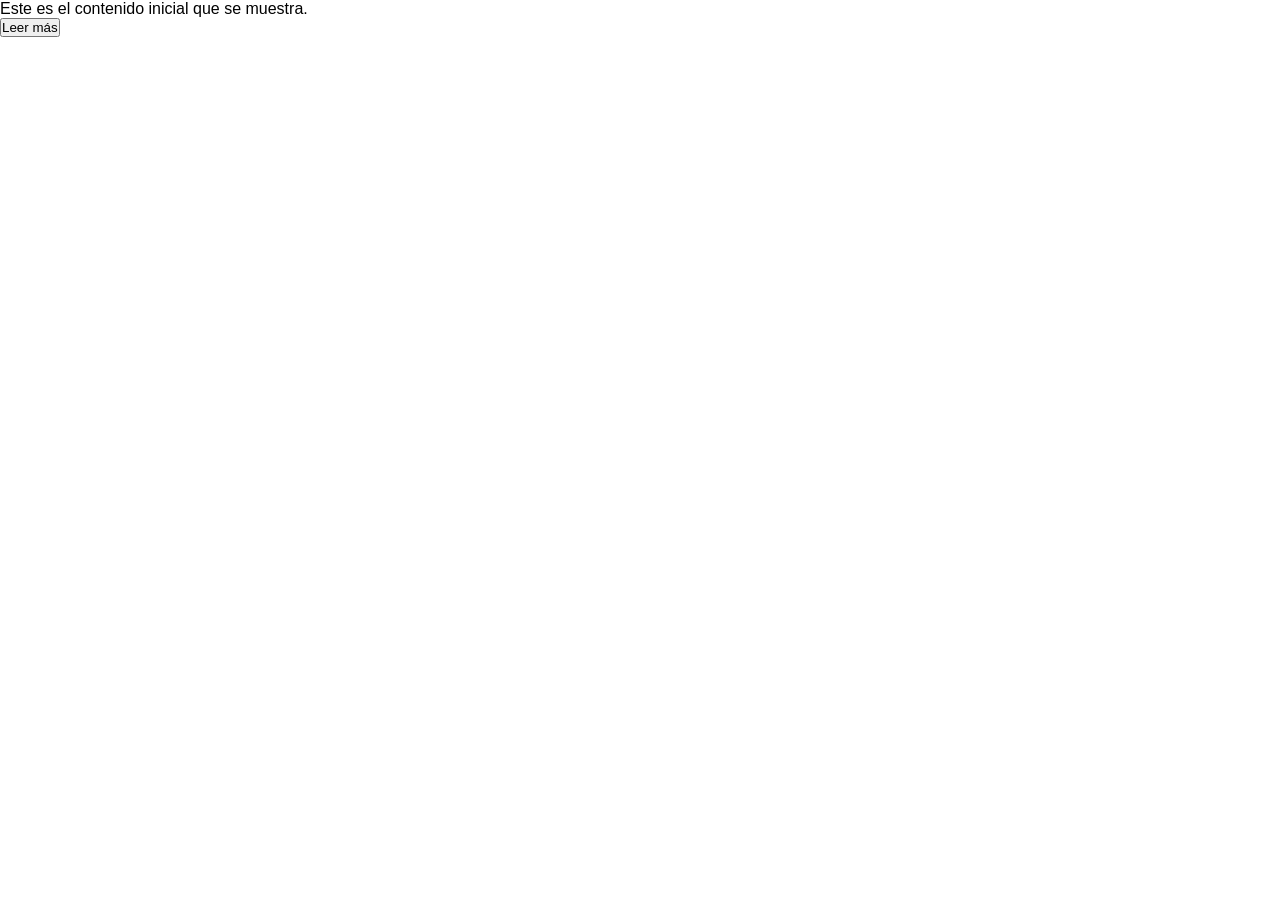
<file: REDA ORIGINSL/demas/index.html>
<!DOCTYPE html>
<html lang="en">
<head>
    <meta charset="UTF-8">
    <meta name="viewport" content="width=device-width, initial-scale=1.0">
    <title>Document</title>
    <link rel="stylesheet" href="estilo.css">
</head>
<body>
    <div id="contenido">
        <p>Este es el contenido inicial que se muestra.</p>
        <p class="adicional" style="display: none;">Este es el contenido adicional que se oculta inicialmente. Puedes mostrar más haciendo clic en el botón.</p>
        <button id="botonLeerMas">Leer más</button>
      </div>
      <script src="ayuda.js"></script>
</body>
</html>
</file>
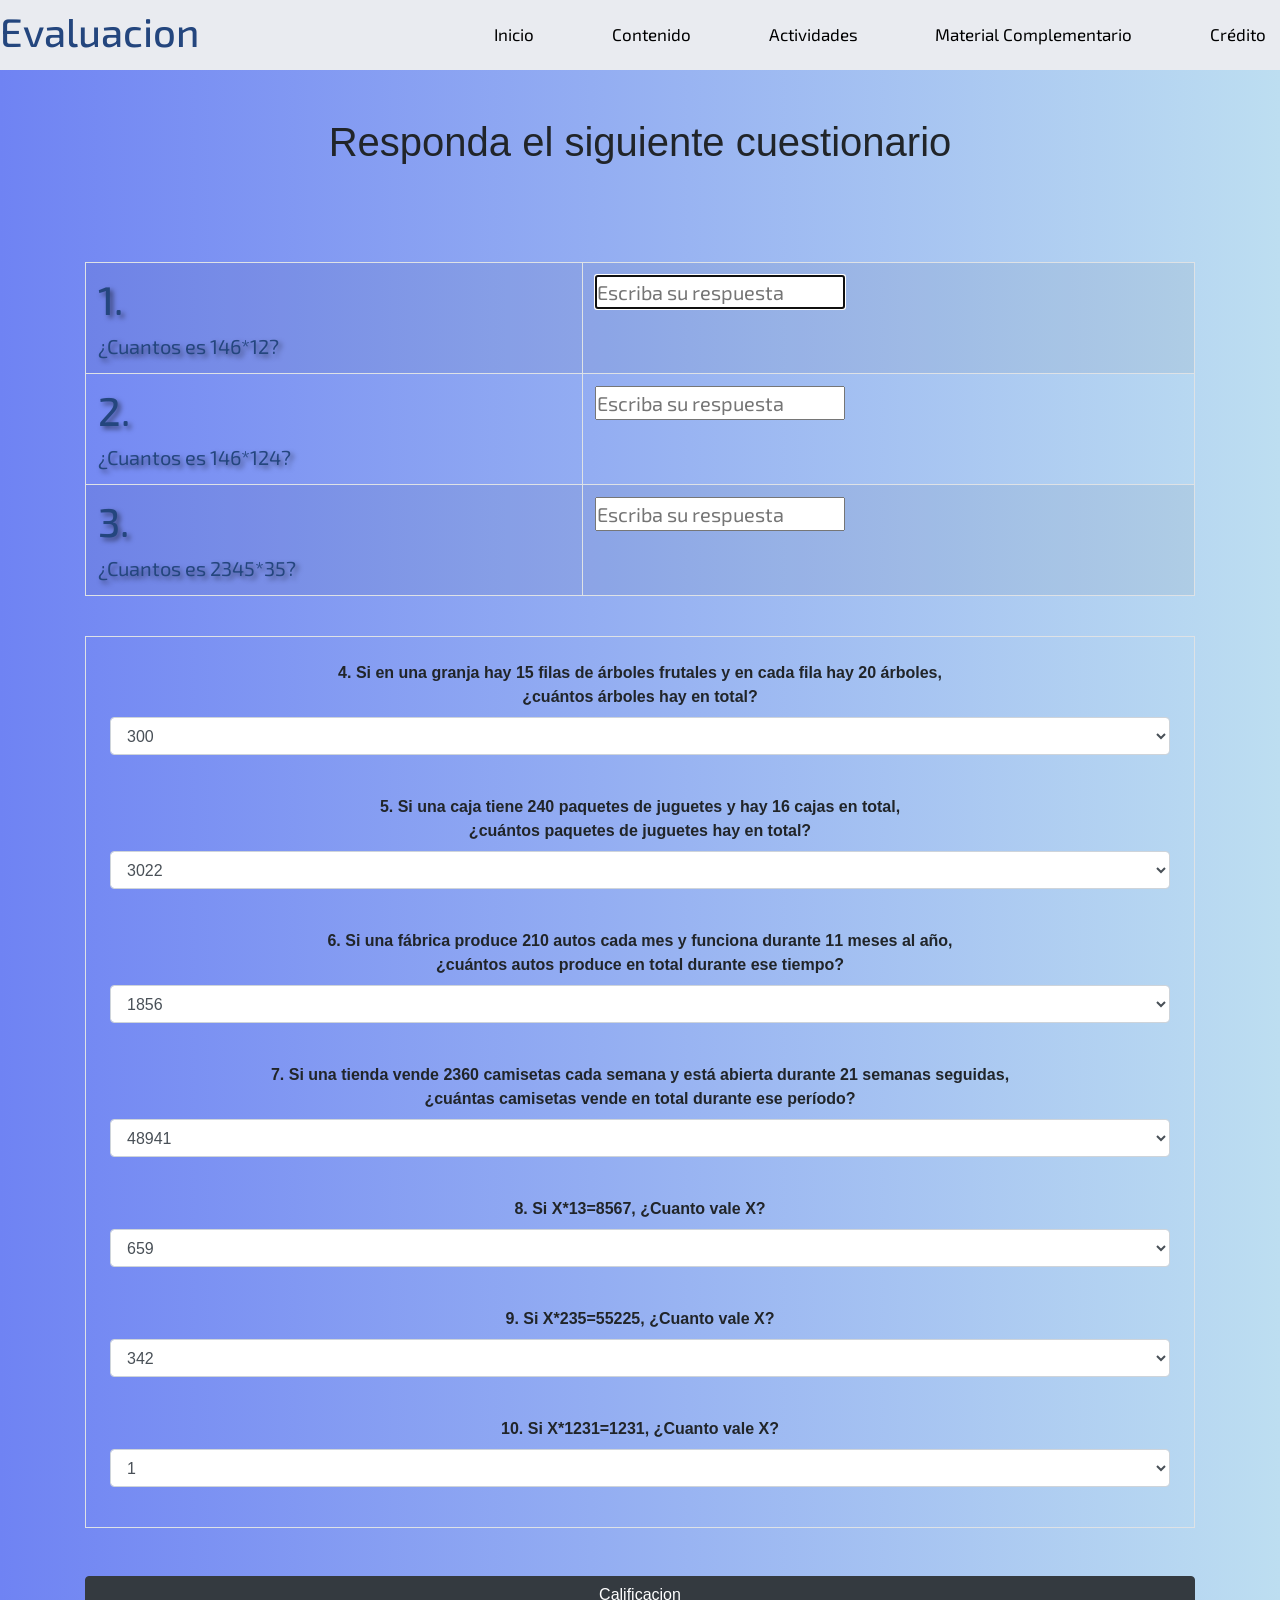
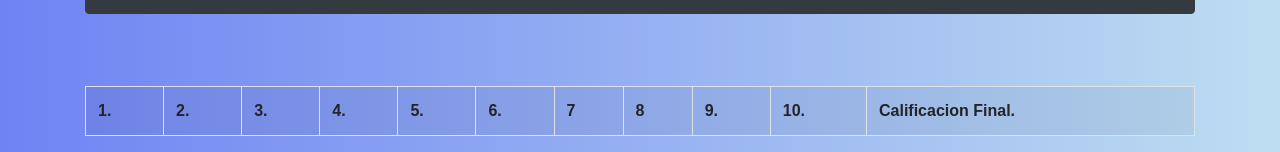
<file: Evaluacion.html>
<!DOCTYPE html>
<html lang="es">
<head>
    <link rel="preconnect" href="https://fonts.googleapis.com">
<link rel="preconnect" href="https://fonts.gstatic.com" crossorigin>
<link href="https://fonts.googleapis.com/css2?family=Exo+2:wght@600&display=swap" rel="stylesheet">
    <meta charset="UTF-8">
    <meta http-equiv="X-UA-Compatible" content="IE=edge">
    <meta name="viewport" content="width=device-width, initial-scale=1.0">
    <link rel="shortcut icon" href="matematicas.png" />
    <title>Evaluacion</title>
    <link rel="stylesheet" href="Evaluacion.css">
    <link rel="stylesheet" href="https://stackpath.bootstrapcdn.com/bootstrap/4.5.2/css/bootstrap.min.css">
</head>
<body class="fondo">
        <header>
            <div class="contenedor-padre">
    
            <div class="nombre"><h1>Evaluacion</h1></div>
    
            <div class="navegacion">
                <div class="navegacion">
                    <a class="elemento" href="Inicio.html">Inicio</a>
                    <a class="elemento" href="Contenido.html">Contenido</a>
                    <a class="elemento" href="actividades.html">Actividades</a>
                    <a class="elemento" href="material.html">Material Complementario</a>
                    <a class="elemento" href="credito.html">Crédito</a>
                </div>
        </div>
        </div>
    </header>
    <br>
    <div class="container mt-4">
    <center><h1 class="text-center mb-4">Responda el siguiente cuestionario</h1></center>
    <br><br>
    <center><table class="table table-bordered table-striped mt-4">
        <tr>
        <td class="td"><h1>1.</h1>¿Cuantos es 146*12?</td>
            <td><input type="text" id="Pregunta1" placeholder="Escriba su respuesta" class="place"  autofocus></td>
        </tr>
        <tr>
            <td class="td"><h1>2.</h1>¿Cuantos es 146*124?</td>
            <td><input type="text" id="Pregunta2" placeholder="Escriba su respuesta" class="place"  autofocus></td>
        </tr>
        <tr>
            <td class="td"><h1>3.</h1>¿Cuantos es 2345*35?</td>
            <td><input type="text" id="Pregunta3" placeholder="Escriba su respuesta" class="place" autofocus></td>
        </tr>
    </table>
    <br>   
    <form action="" class="p-4 border">
        <div class="form-group">
            <label class="font-weight-bold">4. Si en una granja hay 15 filas de árboles frutales y en cada fila hay 20 árboles,<br> ¿cuántos árboles hay en total?</label>
            <select id="Pregunta4" class="form-control">
            <option>300</option>
            <option>402</option>
            <option>298</option>
        </select>    
        </div>
        <br>
        <div class="form-group">
            <label class="font-weight-bold">5. Si una caja tiene 240 paquetes de juguetes y hay 16 cajas en total, <br>¿cuántos paquetes de juguetes hay en total?</label>
            <select id="Pregunta5" class="form-control">
            <option>3022</option>
            <option>3840</option>
            <option>3841</option>
        </select>    
        </div>
        <br>
        <div class="form-group">
            <label class="font-weight-bold">6. Si una fábrica produce 210 autos cada mes y funciona durante 11 meses al año, <br>¿cuántos autos produce en total durante ese tiempo?</label>
            <select id="Pregunta6" class="form-control">
            <option>1856</option>
            <option>1269</option>
            <option>2310</option>
        </select>    
        </div>
        <br>
        <div class="form-group">
            <label class="font-weight-bold">7. Si una tienda vende 2360 camisetas cada semana y está abierta durante 21 semanas seguidas, <br>¿cuántas camisetas vende en total durante ese período?</label>
            <select id="Pregunta7" class="form-control">
            <option>48941</option>
            <option>50246</option>
            <option>49560</option>
        </select>    
        </div>
        <br>
        <div class="form-group">
            <label class="font-weight-bold">8. Si X*13=8567, ¿Cuanto vale X?</label>
            <select id="Pregunta8" class="form-control">
            <option>659</option>
            <option>352</option>
            <option>1001</option>
        </select>    
        </div>
        <br>
        <div class="form-group">
            <label class="font-weight-bold">9. Si X*235=55225, ¿Cuanto vale X?</label>
            <select id="Pregunta9" class="form-control">
            <option>342</option>
            <option>235</option>
            <option>217</option>
        </select>    
        </div>
        <br>
        <div class="form-group">
            <label class="font-weight-bold">10. Si X*1231=1231, ¿Cuanto vale X?</label>
            <select id="Pregunta10" class="form-control">
            <option>1</option>
            <option>10</option>
            <option>0</option>
        </select>    
        </div>
    </form>
    <br>
    <button class="btn btn-dark btn-block mt-4" onclick="calificacion()">Calificacion</button>
    <br>
    <br>
    <table class="table table-bordered table-striped mt-4">
        <th>1.</th>
        <th>2.</th>
        <th>3.</th>
        <th>4.</th>
        <th>5.</th>
        <th>6.</th>
        <th>7</th>
        <th>8</th>
        <th>9.</th>
        <th>10.</th>
        <th>Calificacion Final.</th>
        <tbody id="nota"></tbody> 
    </div>
    </table>
</center>
</body>
<script src="Evaluacion.js"></script>
</html>
</file>
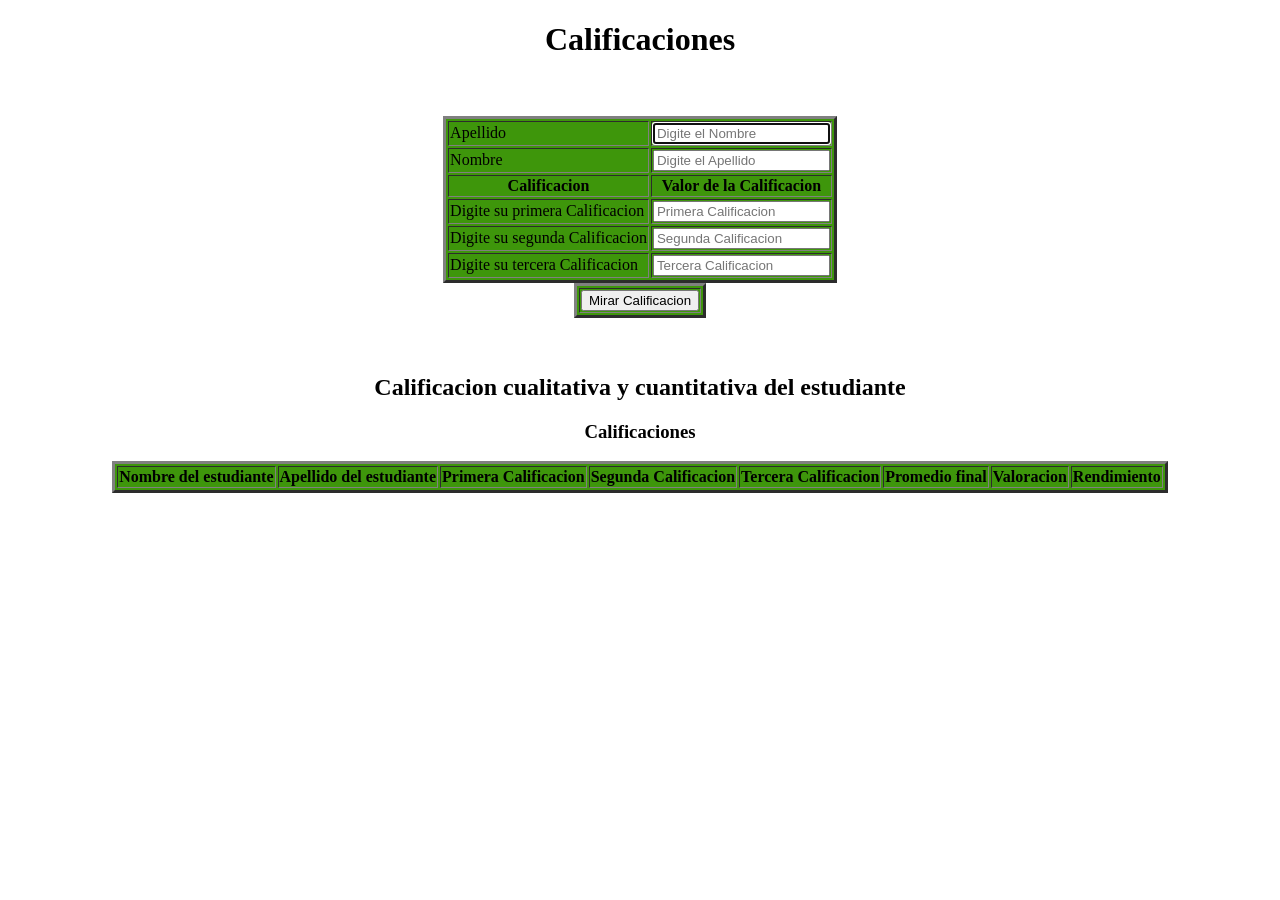
<file: Carpeta de ayuda/Ejercicio.html>
<!DOCTYPE html>
<html lang="en">
<head>
    <meta charset="UTF-8">
    <meta name="viewport" content="width=device-width, initial-scale=1.0">
    <title>Document</title>
</head>
<body>
    <center><h1>Calificaciones</h1></center>
    <br><br>
    <center><table border="3" style="background-color: rgb(62, 150, 11);">
        <tr>
            <td>Apellido</td>
            <td><input type="text" id="nombre" placeholder="Digite el Nombre" autofocus></td>
        </tr>
        <tr>
            <td>Nombre</td>
            <td><input type="text" id="apellido" placeholder="Digite el Apellido" autofocus></td>
        </tr>
        <tbody>
            <th>Calificacion</th>
            <th>Valor de la Calificacion</th>
            <tr>
                <td>Digite su primera Calificacion</td>
                <td><input type="text" id="nota1" placeholder="Primera Calificacion" autofocus></td>
            </tr>
            <tr>
                <td>Digite su segunda Calificacion</td>
                <td><input type="text" id="nota2" placeholder="Segunda Calificacion"></td>
            </tr>
            <tr>
                <td>Digite su tercera Calificacion</td>
                <td><input type="text" id="nota3" placeholder="Tercera Calificacion"></td>
            </tr>
        </tbody>
    </table>
    <table border="3" style="background-color: rgb(62, 150, 11);">
        <tr>
            <td>
                <button onclick="calificacion()">Mirar Calificacion</button>
            </td>
        </tr>
    </table>
    <br><br>
    <h2>Calificacion cualitativa y cuantitativa del estudiante</h2>
    <h3>Calificaciones</h3>
    <table border="3" style="background-color: rgb(62, 150, 11);">
        <th>Nombre del estudiante</th>
        <th>Apellido del estudiante</th>
        <th>Primera Calificacion</th>
        <th>Segunda Calificacion</th>
        <th>Tercera Calificacion</th>
        <th>Promedio final</th>
        <th>Valoracion</th>
        <th>Rendimiento</th>
        <tbody id="cuerpo"></tbody> 
    </table>
</center>
</body>
<script src="ejercicio.js"></script>
</html>
</file>
<file: REDA ORIGINSL/demas/estilo.css>
*{
    padding: 0px;
    margin: 0px;
}
body {
    font-family: Verdana, Geneva, Tahoma, sans-serif;
}
header h1 {
padding-top: 20px;
}
a {
    text-decoration: none;
    color: white;
}
.navegacion {
    background-color: black;
    height: 36px;
    text-align: left;
    display: flex;
    align-items: center;
}
.navegacion a {
    text-decoration: none;
    color: white;
    padding: 14px;
}
.contenedor {
    display: flex;
}
.contenedor aside{
    width: 30%;
    background-color: rgb(119, 114, 114);
    height: 500px;
}
.contenedor main{
    width: 70%;
    background-color: rgb(80, 78, 78);
}
.contenedor aside p {
    padding: 10px;
}
.contenedor main p {
    padding: 10px;
}
.contenedor article {
    padding: 10px;
} 
footer {
    text-align: center;
    padding: 10px;
}
</file>
<file: Evaluacion.css>
* {
    padding: 0px;
    margin: 0px;
}
.fondo {
   background-color: #ADB7E9;
   background-image: linear-gradient(to right, #6F83F3, #bddef1);
}

.titulo {
    font-family: 'Exo 2', sans-serif;
    padding: 5px 80px;
    font-size: 60px;
    color: #24467E;
    text-transform: uppercase;
    text-shadow: 2px 2px 4px rgba(0, 0, 0, 0.5);
    font-weight: bold;
    z-index: 1;
    position: static;
    padding-top: 20px; 
    text-align: left;
}
.elemento {
    color: #000;
    padding: 10px;
    font-family: 'Exo 2', sans-serif;
    font-size: 17px;
    transition: background-color 0.5s, color 0.5s;
}
.elemento:hover {
    font-family: 'Exo 2', sans-serif;
    color: #4281BD;
}
.navegacion {
    background-color: #E9EBF0;
    height: 70px;
    text-align: left;
    display: flex;
    align-items: center;
    justify-content: space-between;
    flex: 2;
}
.nombre {
    font-size: 25px;
    height: 70px;
    text-align: left;
    display: flex;
    align-items: center;
    justify-content: space-between;
    position: left;
    flex: 1.2;
    font-family: 'Exo 2', sans-serif; 
    background-color: #E9EBF0; 
    color: #24467E;
}
.navegacion a {
    text-decoration: none;
    color: #000; 
    padding: 14px;
}
.contenedor-padre {
    display: flex;
}
.td {
    padding: 10px;
    font-family: 'Exo 2', sans-serif;
    font-size: 20px;
    color:  #24467E;
    text-shadow: 3px 3px 5px rgba(0, 0, 0, 0.5);
}
.ti {
    padding: 10px;
    font-family: 'Exo 2', sans-serif;
    font-size: 40px;
    color:  rgb(123, 216, 70);;
    text-shadow: 3px 3px 5px rgba(0, 0, 0, 0.5);
}
.place {
    font-family: 'Exo 2', sans-serif;
    font-size: 20px;
}
</file>
